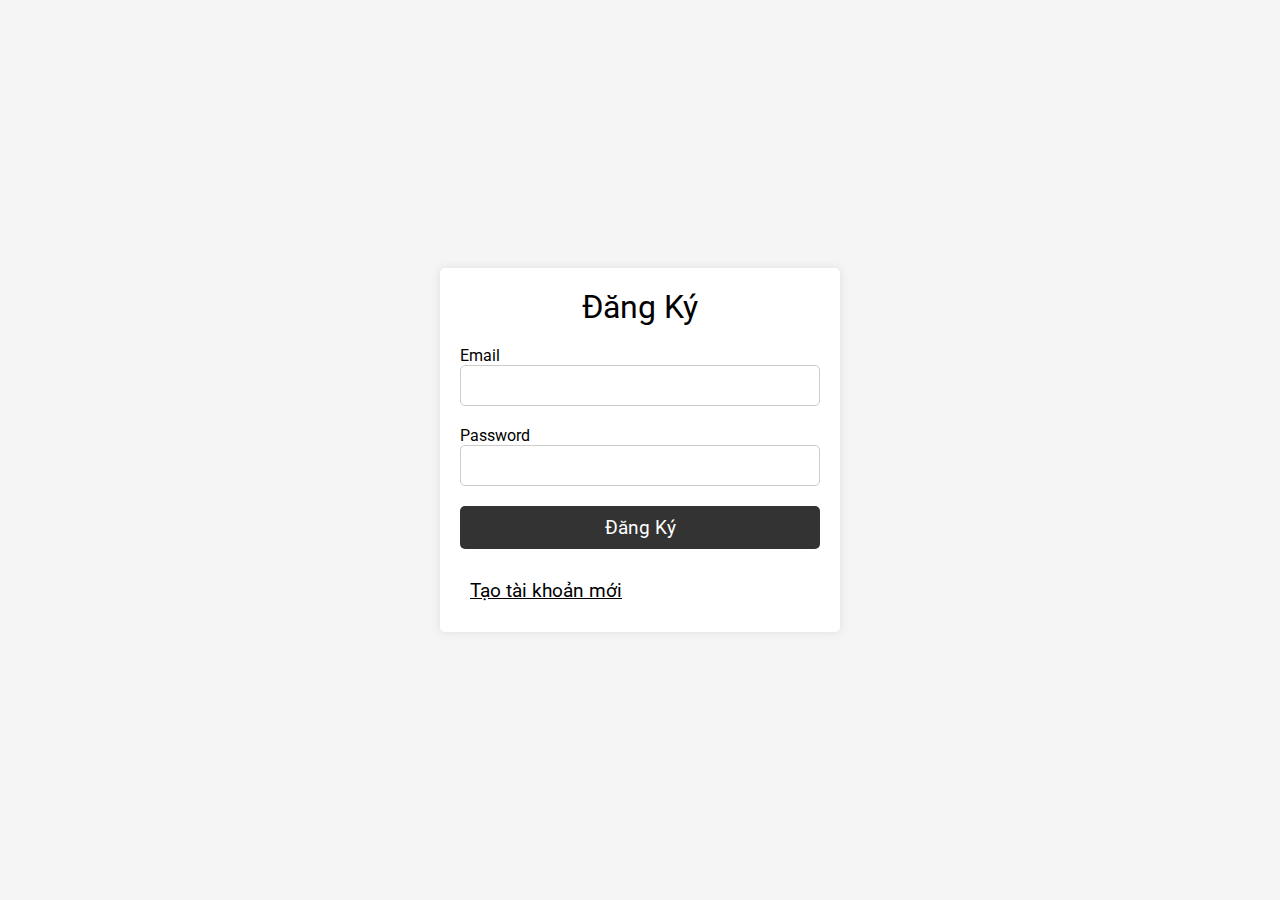
<file: index (2).html>
<!DOCTYPE html>
<html lang="en">
  <head>
    <meta charset="UTF-8" />
    <meta http-equiv="X-UA-Compatible" content="IE=edge" />
    <meta name="viewport" content="width=device-width, initial-scale=1.0" />
    <title>Document</title>
    <link rel="stylesheet" href="./style.css" />
    <!-- font roboto -->
    <link
      href="https://fonts.googleapis.com/css2?family=Roboto:wght@300;400;500;700&display=swap"
      rel="stylesheet"
    />
  </head>
  <body>
    <!-- form signup -->
    <div class="signup">
      <div class="signup__container">
        <h1>Đăng Ký</h1>
        <form action="">
          <h5>Email</h5>
          <input type="text" class="input-signup-username" />
          <h5>Password</h5>
          <input type="password" class="input-signup-password" />
          <button type="submit" class="signup__signInButton">Đăng Ký</button>
        </form>
        <a href="./login.html" class="signup__registerButton"
          >Tạo tài khoản mới</a
        >
      </div>
    </div>
  </body>
  <script src="./signup.js"></script>
</html>
</file>
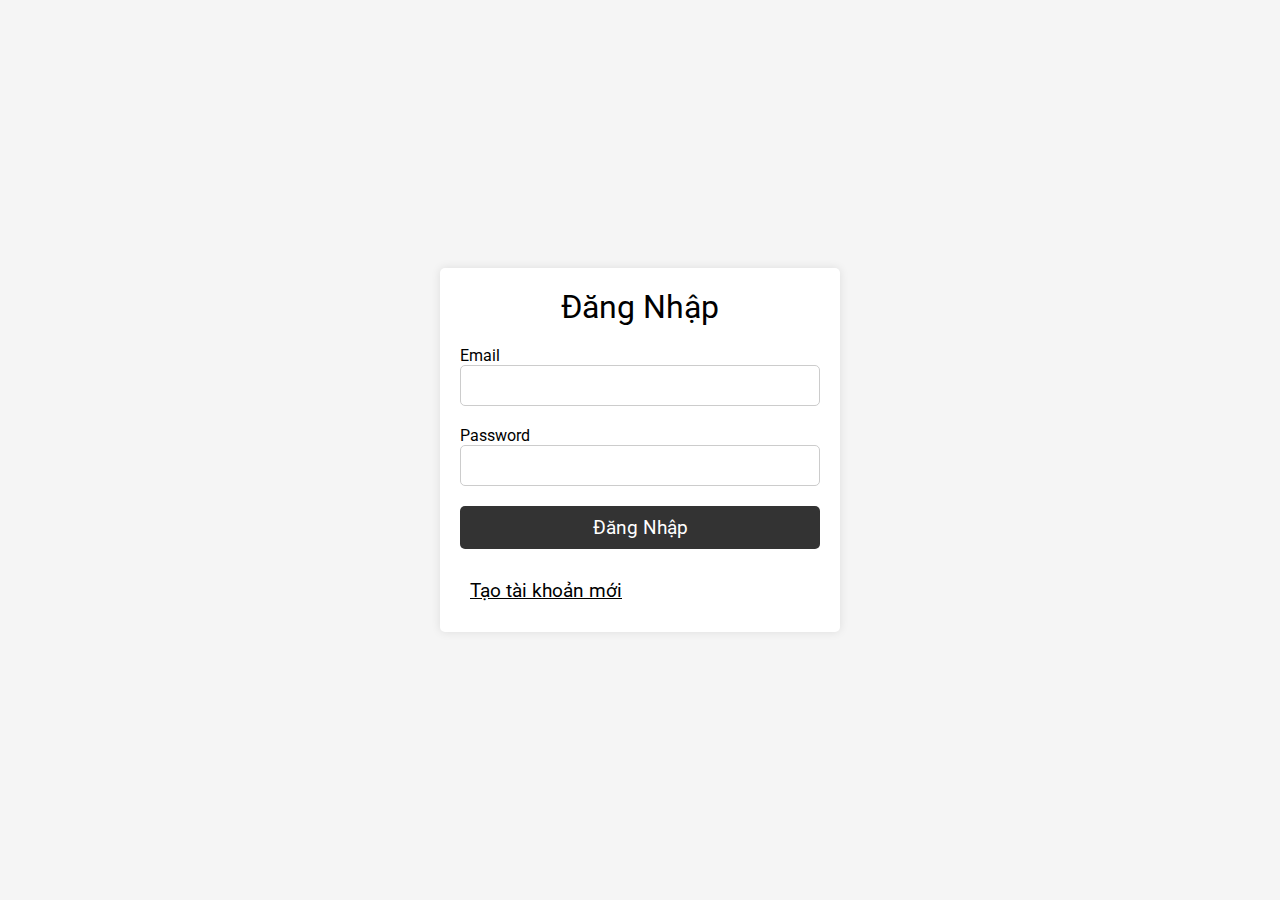
<file: login.html>
<!DOCTYPE html>
<html lang="en">
  <head>
    <meta charset="UTF-8" />
    <meta http-equiv="X-UA-Compatible" content="IE=edge" />
    <meta name="viewport" content="width=device-width, initial-scale=1.0" />
    <title>Document</title>
    <link rel="stylesheet" href="./style.css" />
    <!-- font roboto -->
    <link
      href="https://fonts.googleapis.com/css2?family=Roboto:wght@300;400;500;700&display=swap"
      rel="stylesheet"
    />
  </head>
  <body>
    <!-- from login -->
    <div class="login">
      <div class="login__container">
        <h1>Đăng Nhập</h1>
        <form>
          <h5>Email</h5>
          <input type="text" class="input-login-username" />
          <h5>Password</h5>
          <input type="password" class="input-login-password" />
          <button type="submit" class="login__signInButton">Đăng Nhập</button>
        </form>
        <a href="./signup.html" class="login__registerButton"
          >Tạo tài khoản mới</a
        >
      </div>
    </div>
  </body>
  <script src="./main.js"></script>
</html>
</file>
<file: style.css>
*,
*:before,
*:after {
  box-sizing: border-box;
}
* {
  margin: 0;
  padding: 0;
  font: inherit;
}
img,
picture,
svg,
video {
  display: block;
  max-width: 100%;
}
body {
  min-height: 100vh;
  font-family: "Roboto", sans-serif;
}
/* style login */
.login {
  display: flex;
  justify-content: center;
  align-items: center;
  height: 100vh;
  background: #f5f5f5;
}
.login__container {
  width: 100%;
  max-width: 400px;
  padding: 20px;
  background: #fff;
  border-radius: 5px;
  box-shadow: 0 0 10px rgba(0, 0, 0, 0.1);
}
.login__container h1 {
  margin-bottom: 20px;
  font-size: 2rem;
  text-align: center;
}
.login__container form {
  display: flex;
  flex-direction: column;
}
.login__container form label {
  margin-bottom: 10px;
  font-size: 1.2rem;
}
.login__container form input {
  padding: 10px;
  border: 1px solid #ccc;
  border-radius: 5px;
  margin-bottom: 20px;
}
.login__container form button {
  padding: 10px;
  border: none;
  border-radius: 5px;
  background: #333;
  color: #fff;
  font-size: 1.2rem;
  cursor: pointer;
}
.login__container form button:hover {
  background: #555;
}
.login__container form a {
  text-align: center;
  font-size: 1.2rem;
  text-decoration: none;
  color: #333;
}
.login__container form a:hover {
  color: #555;
}
.login__registerButton {
  margin-top: 20px;
  padding: 10px;
  border: none;
  border-radius: 5px;
  color: black;
  font-size: 1.2rem;
  cursor: pointer;
  display: block;
}
/* style signup */
.signup {
  display: flex;
  justify-content: center;
  align-items: center;
  height: 100vh;
  background: #f5f5f5;
}
.signup__container {
  width: 100%;
  max-width: 400px;
  padding: 20px;
  background: #fff;
  border-radius: 5px;
  box-shadow: 0 0 10px rgba(0, 0, 0, 0.1);
}
.signup__container h1 {
  margin-bottom: 20px;
  font-size: 2rem;
  text-align: center;
}
.signup__container form {
  display: flex;
  flex-direction: column;
}
.signup__container form label {
  margin-bottom: 10px;
  font-size: 1.2rem;
}
.signup__container form input {
  padding: 10px;
  border: 1px solid #ccc;
  border-radius: 5px;
  margin-bottom: 20px;
}
.signup__container form button {
  padding: 10px;
  border: none;
  border-radius: 5px;
  background: #333;
  color: #fff;
  font-size: 1.2rem;
  cursor: pointer;
}
.signup__container form button:hover {
  background: #555;
}
.signup__container form a {
  text-align: center;
  font-size: 1.2rem;
  text-decoration: none;
  color: #333;
}
.signup__container form a:hover {
  color: #555;
}
.signup__registerButton {
  margin-top: 20px;
  padding: 10px;
  border: none;
  border-radius: 5px;
  color: black;
  font-size: 1.2rem;
  cursor: pointer;
  display: block;
}
</file>
